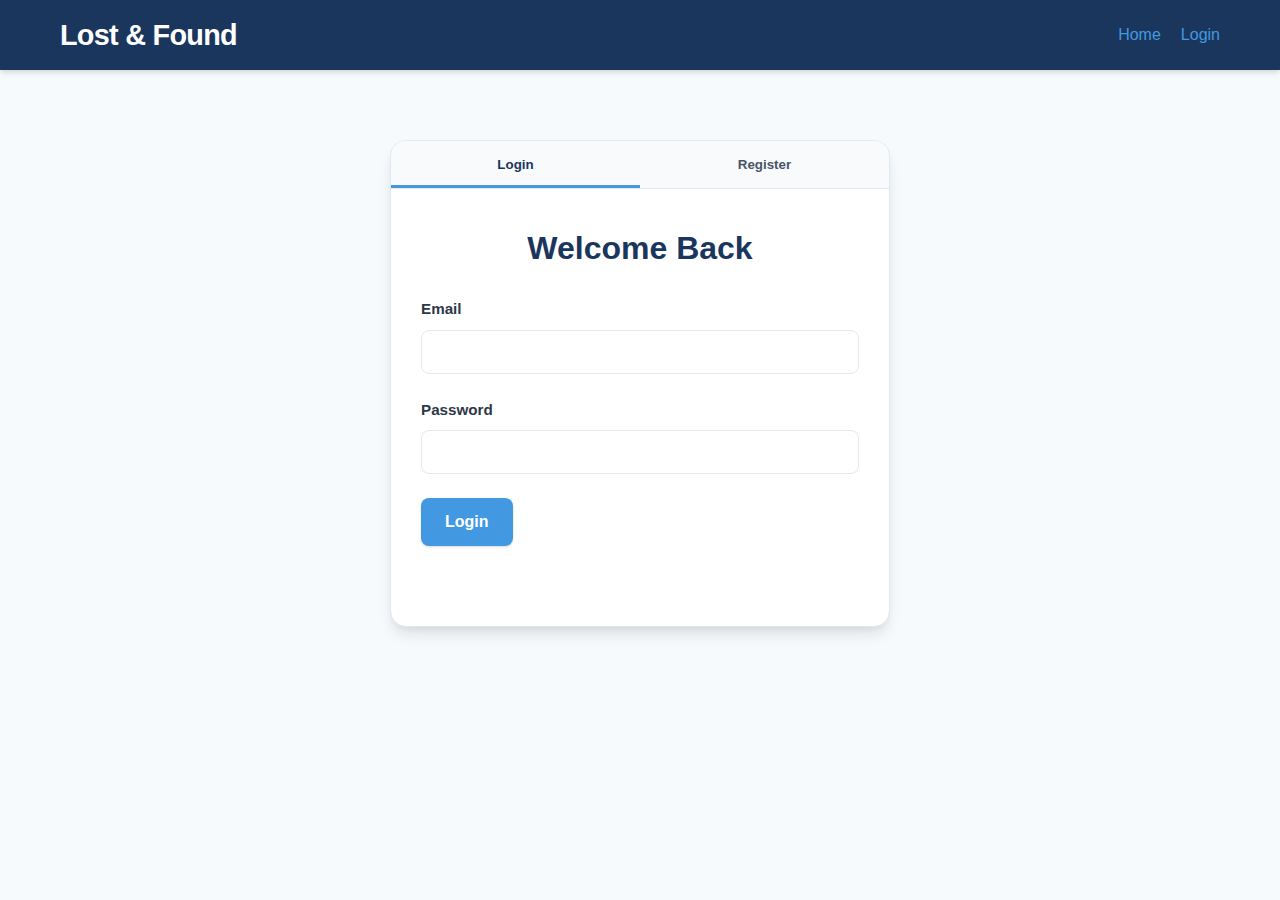
<file: index.html>
<!DOCTYPE html>
<html lang="en">
<head>
    <meta charset="UTF-8">
    <meta name="viewport" content="width=device-width, initial-scale=1.0">
    <title>Lost & Found Management System</title>
    <link rel="stylesheet" href="assets/style.css">
</head>
<body>
    <header>
        <nav class="navbar">
            <div class="nav-container">
                <div class="nav-logo">
                    <h1>Lost & Found</h1>
                </div>
                <div class="nav-menu" id="nav-user">
                    <!-- Navigation will be populated by JavaScript -->
                </div>
            </div>
        </nav>
    </header>

    <main class="container">
        <div class="auth-container">
            <div class="auth-tabs">
                <button class="tab-btn active" data-tab="login">Login</button>
                <button class="tab-btn" data-tab="register">Register</button>
            </div>

            <!-- Login Form -->
            <div class="tab-content active" id="login-tab">
                <form id="loginForm" class="auth-form">
                    <h2>Welcome Back</h2>
                    <div class="form-group">
                        <label for="loginEmail">Email</label>
                        <input type="email" id="loginEmail" name="email" required>
                    </div>
                    <div class="form-group">
                        <label for="loginPassword">Password</label>
                        <input type="password" id="loginPassword" name="password" required>
                    </div>
                    <button type="submit" class="btn btn-primary">Login</button>
                    <div id="loginMessage" class="form-message"></div>
                </form>
            </div>

            <!-- Register Form -->
            <div class="tab-content" id="register-tab">
                <form id="registerForm" class="auth-form">
                    <h2>Create Account</h2>
                    <div class="form-group">
                        <label for="registerName">Full Name</label>
                        <input type="text" id="registerName" name="name" required>
                    </div>
                    <div class="form-group">
                        <label for="registerEmail">Email</label>
                        <input type="email" id="registerEmail" name="email" required>
                    </div>
                    <div class="form-group">
                        <label for="registerPhone">Phone Number</label>
                        <input type="tel" id="registerPhone" name="phone" required>
                    </div>
                    <div class="form-group">
                        <label for="registerPassword">Password</label>
                        <input type="password" id="registerPassword" name="password" required>
                    </div>
                    <div class="form-group">
                        <label for="registerRole">Role</label>
                        <select id="registerRole" name="role" required>
                            <option value="Student">Student</option>
                            <option value="Staff">Staff</option>
                            <option value="Admin">Admin</option>
                        </select>
                    </div>
                    <button type="submit" class="btn btn-primary">Register</button>
                    <div id="registerMessage" class="form-message"></div>
                </form>
            </div>
        </div>
    </main>

    <script src="assets/app.js"></script>
    <script>
        document.addEventListener('DOMContentLoaded', function() {
            // Check if user is already logged in
            const user = getCurrentUser();
            if (user) {
                // Check if there's a saved redirect location
                const afterLogin = localStorage.getItem('afterLogin');
                localStorage.removeItem('afterLogin');
                window.location.href = afterLogin || 'dashboard.html';
            }

            // Initialize navigation
            populateNav();

            // Tab switching
            const tabBtns = document.querySelectorAll('.tab-btn');
            tabBtns.forEach(btn => {
                btn.addEventListener('click', () => {
                    const tabId = btn.getAttribute('data-tab');
                    
                    // Update active tab button
                    tabBtns.forEach(b => b.classList.remove('active'));
                    btn.classList.add('active');
                    
                    // Update active tab content
                    document.querySelectorAll('.tab-content').forEach(content => {
                        content.classList.remove('active');
                    });
                    document.getElementById(`${tabId}-tab`).classList.add('active');
                });
            });

            // Login form submission
            document.getElementById('loginForm').addEventListener('submit', async function(e) {
                e.preventDefault();
                const email = document.getElementById('loginEmail').value;
                const password = document.getElementById('loginPassword').value;
                
                const response = await apiFetch('api/login.php', 'POST', { email, password });
                
                if (response.ok && response.success) {
                    localStorage.setItem('user', JSON.stringify(response.user));
                    showMessage('#loginMessage', 'Login successful! Redirecting...', 'success');
                    
                    // Check if there's a saved redirect location
                    const afterLogin = localStorage.getItem('afterLogin');
                    localStorage.removeItem('afterLogin');
                    
                    setTimeout(() => {
                        window.location.href = afterLogin || 'dashboard.html';
                    }, 1500);
                } else {
                    showMessage('#loginMessage', response.error || 'Login failed', 'error');
                }
            });

            // Register form submission
            document.getElementById('registerForm').addEventListener('submit', async function(e) {
                e.preventDefault();
                const name = document.getElementById('registerName').value;
                const email = document.getElementById('registerEmail').value;
                const phone = document.getElementById('registerPhone').value;
                const password = document.getElementById('registerPassword').value;
                const role = document.getElementById('registerRole').value;
                
                const response = await apiFetch('api/register.php', 'POST', { 
                    name, email, phone, password, role 
                });
                
                if (response.ok && response.success) {
                    showMessage('#registerMessage', 'Registration successful! Please login.', 'success');
                    // Switch to login tab
                    document.querySelector('[data-tab="login"]').click();
                    // Reset register form
                    document.getElementById('registerForm').reset();
                } else {
                    showMessage('#registerMessage', response.error || 'Registration failed', 'error');
                }
            });
        });
    </script>
</body>
</html>
</file>
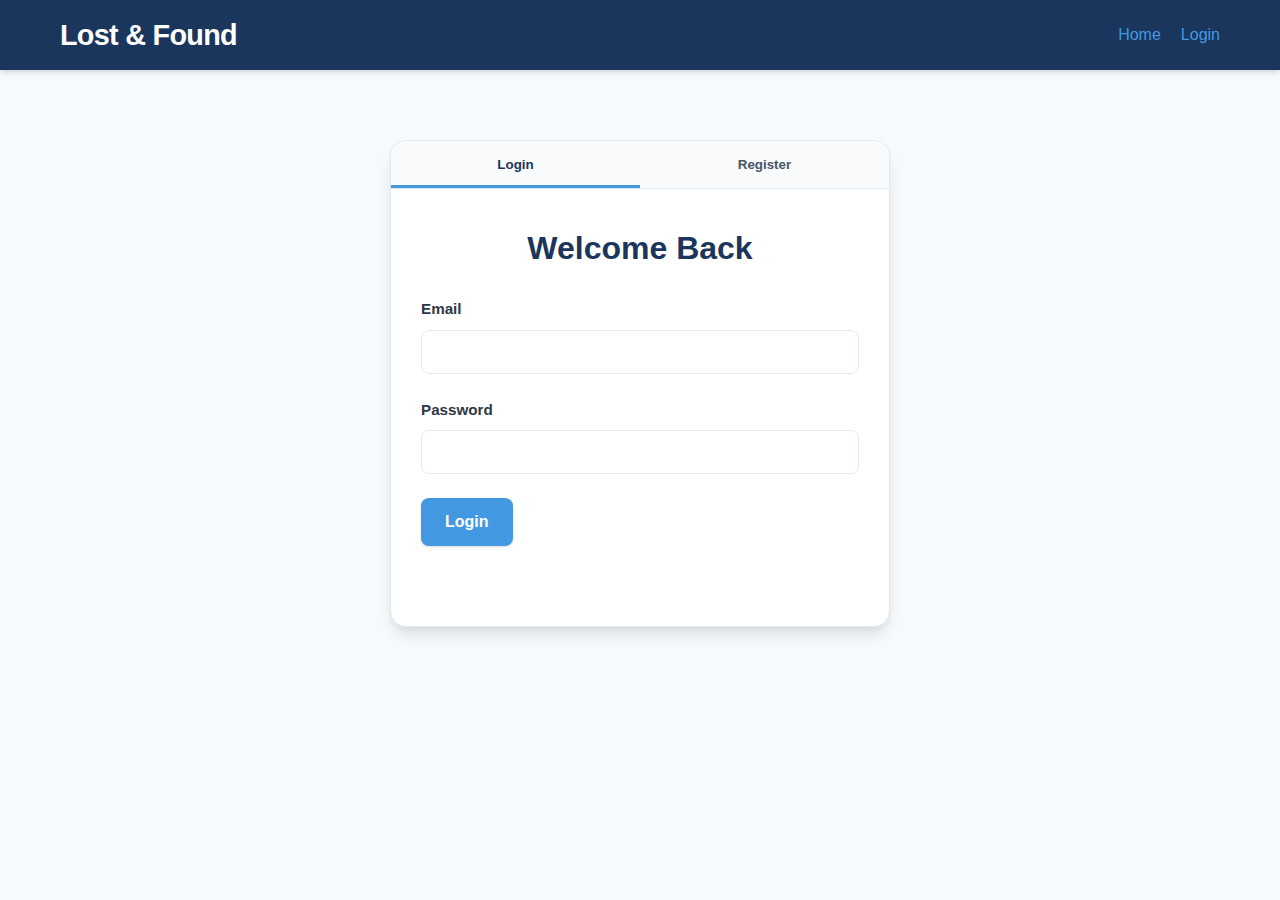
<file: admin.html>
<!DOCTYPE html>
<html lang="en">
<head>
    <meta charset="UTF-8">
    <meta name="viewport" content="width=device-width, initial-scale=1.0">
    <title>Admin Dashboard - Lost & Found Management System</title>
    <link rel="stylesheet" href="assets/style.css">
</head>
<body>
    <header>
        <nav class="navbar">
            <div class="nav-container">
                <div class="nav-logo">
                    <h1>Lost & Found</h1>
                </div>
                <div class="nav-menu" id="nav-user">
                    <!-- Navigation will be populated by JavaScript -->
                </div>
            </div>
        </nav>
    </header>

    <main class="container">
        <div class="admin-header">
            <h2>Admin Dashboard</h2>
            <div class="admin-stats">
                <div class="stat-card">
                    <h3>Total Lost Items</h3>
                    <p id="totalLost">0</p>
                </div>
                <div class="stat-card">
                    <h3>Total Found Items</h3>
                    <p id="totalFound">0</p>
                </div>
                <div class="stat-card">
                    <h3>Pending Claims</h3>
                    <p id="pendingClaims">0</p>
                </div>
            </div>
        </div>

        <div class="admin-sections">
            <div class="admin-section">
                <h3>Pending Claims</h3>
                <div class="claims-container" id="pendingClaimsContainer">
                    <!-- Pending claims will be populated by JavaScript -->
                </div>
            </div>
            
            <div class="admin-section">
                <h3>All Reports</h3>
                <div class="reports-container" id="allReportsContainer">
                    <!-- All reports will be populated by JavaScript -->
                </div>
            </div>
        </div>
    </main>

    <div id="actionModal" class="modal">
        <div class="modal-content">
            <span class="close">&times;</span>
            <h2>Take Action on Claim</h2>
            <form id="actionForm">
                <input type="hidden" id="actionClaimId" name="ClaimID">
                <div class="form-group">
                    <label for="actionType">Action</label>
                    <select id="actionType" name="action" required>
                        <option value="Verified">Verify Claim</option>
                        <option value="Rejected">Reject Claim</option>
                    </select>
                </div>
                <div class="form-group">
                    <label for="actionRemarks">Remarks</label>
                    <textarea id="actionRemarks" name="remarks" rows="4" required placeholder="Add remarks for this action..."></textarea>
                </div>
                <button type="submit" class="btn btn-primary">Submit Action</button>
                <div id="actionMessage" class="form-message"></div>
            </form>
        </div>
    </div>

    <script src="assets/app.js"></script>
    <script>
        document.addEventListener('DOMContentLoaded', function() {
            // Check if user is logged in and is admin
            const user = getCurrentUser();
            if (!user) {
                requireLogin();
                return;
            }
            
            if (user.Role !== 'Admin') {
                showMessage('#actionMessage', 'Access denied. Admin privileges required.', 'error');
                setTimeout(() => {
                    window.location.href = 'dashboard.html';
                }, 2000);
                return;
            }
            
            // Initialize navigation
            populateNav();
            
            // Modal functionality
            const modal = document.getElementById('actionModal');
            const closeBtn = document.querySelector('.close');
            
            closeBtn.addEventListener('click', () => {
                modal.style.display = 'none';
            });
            
            window.addEventListener('click', (e) => {
                if (e.target === modal) {
                    modal.style.display = 'none';
                }
            });
            
            // Action form submission
            document.getElementById('actionForm').addEventListener('submit', async function(e) {
                e.preventDefault();
                const ClaimID = document.getElementById('actionClaimId').value;
                const action = document.getElementById('actionType').value;
                const remarks = document.getElementById('actionRemarks').value;
                
                const response = await apiFetch('api/admin_action.php', 'POST', { ClaimID, action, remarks });
                
                if (response.ok && response.success) {
                    showMessage('#actionMessage', `Claim ${action.toLowerCase()} successfully!`, 'success');
                    modal.style.display = 'none';
                    document.getElementById('actionForm').reset();
                    // Refresh data
                    loadAdminData();
                } else {
                    showMessage('#actionMessage', response.error || 'Failed to process action', 'error');
                }
            });
            
            // Load admin data on page load
            loadAdminData();
            
            // Functions
            async function loadAdminData() {
                const response = await apiFetch('api/get_admin_data.php');
                
                if (response.ok) {
                    const claims = response.claims || [];
                    
                    // Update stats
                    document.getElementById('pendingClaims').textContent = claims.length;
                    
                    // Display pending claims
                    displayPendingClaims(claims);
                    
                    // Load all reports
                    loadAllReports();
                } else {
                    showMessage('#actionMessage', response.error || 'Failed to load admin data', 'error');
                }
            }
            
            async function loadAllReports() {
                const response = await apiFetch('api/get_reports.php?type=all');
                
                if (response.ok) {
                    const allReports = [
                        ...(response.found || []).map(item => ({...item, Type: 'found'})),
                        ...(response.lost || []).map(item => ({...item, Type: 'lost'}))
                    ];
                    
                    // Update stats
                    document.getElementById('totalLost').textContent = (response.lost || []).length;
                    document.getElementById('totalFound').textContent = (response.found || []).length;
                    
                    // Display all reports
                    displayAllReports(allReports);
                } else {
                    showMessage('#actionMessage', response.error || 'Failed to load reports', 'error');
                }
            }
            
            function displayPendingClaims(claims) {
                const container = document.getElementById('pendingClaimsContainer');
                
                if (claims.length === 0) {
                    container.innerHTML = '<p>No pending claims at the moment.</p>';
                    return;
                }
                
                container.innerHTML = claims.map(claim => `
                    <div class="claim-card">
                        <div class="claim-header">
                            <h4>Claim for: ${claim.ItemName}</h4>
                            <span class="claim-date">${formatDate(claim.ClaimDate)}</span>
                        </div>
                        <div class="claim-details">
                            <p><strong>Claimant:</strong> ${claim.ClaimerName}</p>
                            <p><strong>Proof:</strong> ${claim.ProofDetails}</p>
                        </div>
                        <div class="claim-actions">
                            <button class="btn btn-primary action-btn" data-id="${claim.ClaimID}">Take Action</button>
                        </div>
                    </div>
                `).join('');
                
                // Add event listeners to action buttons
                document.querySelectorAll('.action-btn').forEach(btn => {
                    btn.addEventListener('click', function() {
                        const claimId = this.getAttribute('data-id');
                        document.getElementById('actionClaimId').value = claimId;
                        modal.style.display = 'block';
                    });
                });
            }
            
            function displayAllReports(reports) {
                const container = document.getElementById('allReportsContainer');
                
                if (reports.length === 0) {
                    container.innerHTML = '<p>No reports found.</p>';
                    return;
                }
                
                container.innerHTML = reports.map(report => `
                    <div class="report-card ${report.Type}">
                        <div class="report-header">
                            <h4>${report.ItemName}</h4>
                            <span class="report-type ${report.Type}">${report.Type === 'lost' ? 'Lost' : 'Found'}</span>
                        </div>
                        <div class="report-details">
                            <p><strong>Category:</strong> ${report.Category}</p>
                            <p><strong>Location:</strong> ${report.Location}</p>
                            <p><strong>Date:</strong> ${formatDate(report.ReportDate)}</p>
                            <p><strong>Reported by:</strong> ${report.Type === 'found' ? report.FinderName : report.ReporterName}</p>
                            <p><strong>Status:</strong> ${report.Status}</p>
                        </div>
                    </div>
                `).join('');
            }
        });
    </script>
</body>
</html>
</file>
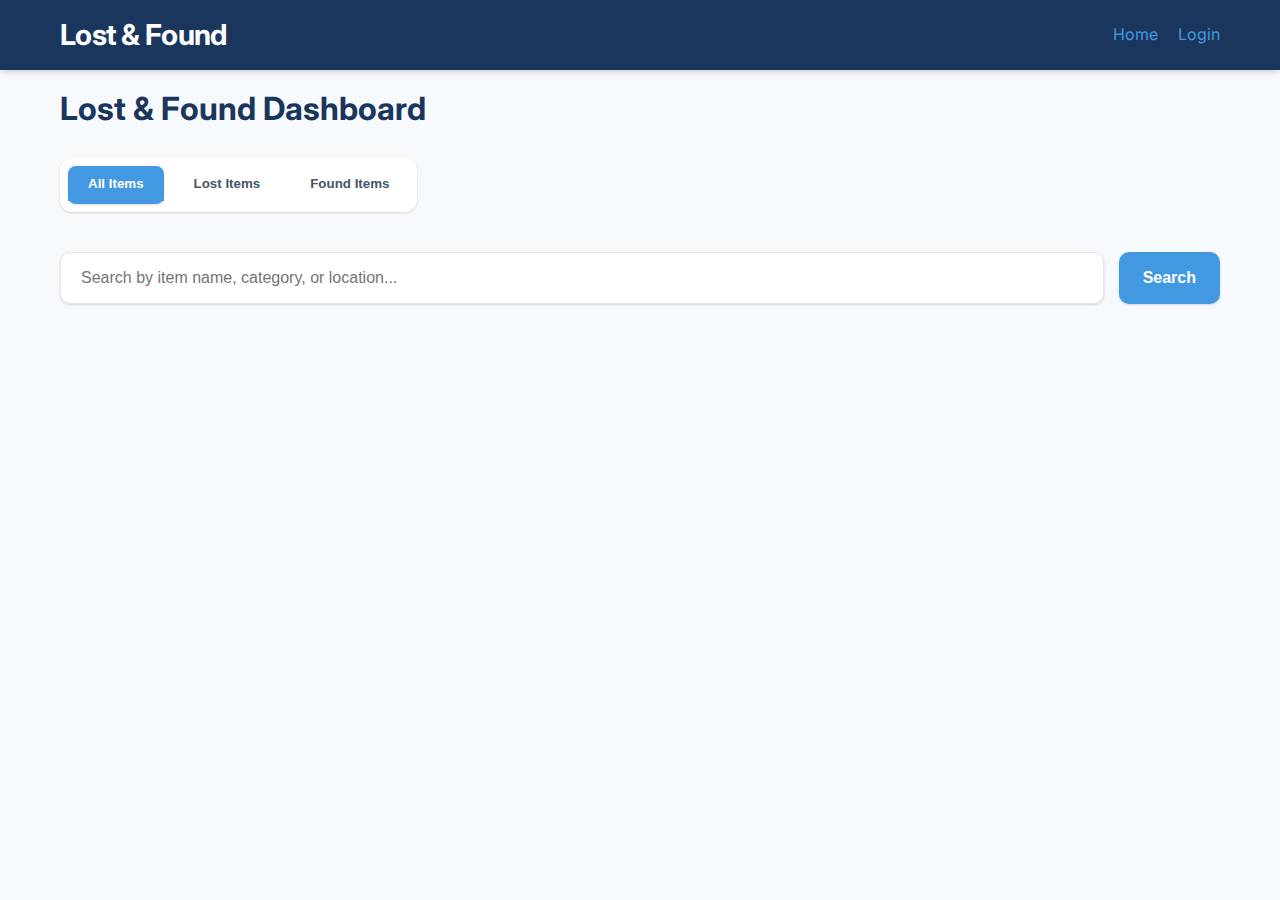
<file: dashboard.html>
<!DOCTYPE html>
<html lang="en">
<head>
    <meta charset="UTF-8">
    <meta name="viewport" content="width=device-width, initial-scale=1.0">
    <title>Dashboard - Lost & Found Management System</title>
    <link rel="stylesheet" href="assets/style.css">
    <link rel="preconnect" href="https://fonts.googleapis.com">
    <link rel="preconnect" href="https://fonts.gstatic.com" crossorigin>
    <link href="https://fonts.googleapis.com/css2?family=Inter:wght@400;500;600;700&display=swap" rel="stylesheet">
</head>
<body>
    <a href="#main-content" class="skip-to-content">Skip to main content</a>
    
    <header>
        <nav class="navbar">
            <div class="nav-container">
                <div class="nav-logo">
                    <h1>Lost & Found</h1>
                </div>
                <div class="hamburger" id="hamburger">
                    <span></span>
                    <span></span>
                    <span></span>
                </div>
                <div class="nav-menu" id="nav-user">
                    <!-- Navigation will be populated by JavaScript -->
                </div>
            </div>
        </nav>
    </header>

    <main id="main-content" class="container page-transition">
        <div class="dashboard-header">
            <h2>Lost & Found Dashboard</h2>
            <div class="filter-tabs">
                <button class="tab-btn active" data-filter="all">All Items</button>
                <button class="tab-btn" data-filter="lost">Lost Items</button>
                <button class="tab-btn" data-filter="found">Found Items</button>
            </div>
        </div>

        <div class="search-container">
            <input type="text" id="searchInput" placeholder="Search by item name, category, or location...">
            <button id="searchBtn" class="btn btn-primary">Search</button>
        </div>

        <div class="items-grid" id="itemsGrid">
            <!-- Items will be populated by JavaScript -->
        </div>

        <div class="no-results" id="noResults" style="display: none;">
            <p>No items found matching your criteria.</p>
        </div>
    </main>

    <div id="claimModal" class="modal">
        <div class="modal-content">
            <span class="close">&times;</span>
            <div class="modal-header">
                <h2>Claim This Item</h2>
            </div>
            <div class="modal-body">
                <form id="claimForm">
                    <input type="hidden" id="claimFoundId" name="FoundID">
                    <div class="form-group">
                        <label for="claimProof">Proof of Ownership</label>
                        <textarea id="claimProof" name="proof" rows="4" required placeholder="Describe how you can prove this item belongs to you..."></textarea>
                    </div>
                </form>
            </div>
            <div class="modal-footer">
                <button type="button" class="btn btn-secondary" id="cancelClaim">Cancel</button>
                <button type="submit" form="claimForm" class="btn btn-primary">Submit Claim</button>
            </div>
            <div id="claimMessage" class="form-message"></div>
        </div>
    </div>

    <script src="assets/app.js"></script>
<script>
    document.addEventListener('DOMContentLoaded', function() {
        // Check if user is already logged in
        const user = getCurrentUser();
        if (user) {
            const afterLogin = localStorage.getItem('afterLogin');
            localStorage.removeItem('afterLogin');
            window.location.href = afterLogin || 'dashboard.html';
        }

        // Initialize navigation
        populateNav();

        // Tab switching
        const tabBtns = document.querySelectorAll('.tab-btn');
        tabBtns.forEach(btn => {
            btn.addEventListener('click', () => {
                const tabId = btn.getAttribute('data-tab');
                
                tabBtns.forEach(b => b.classList.remove('active'));
                btn.classList.add('active');
                
                document.querySelectorAll('.tab-content').forEach(content => {
                    content.classList.remove('active');
                });
                document.getElementById(`${tabId}-tab`).classList.add('active');
            });
        });

        /* ------------------------------
           LOGIN SUBMISSION (FIXED)
        ------------------------------ */
        document.getElementById('loginForm').addEventListener('submit', async function(e) {
            e.preventDefault();
            const email = document.getElementById('loginEmail').value;
            const password = document.getElementById('loginPassword').value;
            
            // FIXED: removed "api/"
            const response = await apiFetch('login.php', 'POST', { email, password });
            
            if (response.ok && response.success) {
                localStorage.setItem('user', JSON.stringify(response.user));
                showMessage('#loginMessage', 'Login successful! Redirecting...', 'success');
                
                const afterLogin = localStorage.getItem('afterLogin');
                localStorage.removeItem('afterLogin');
                
                setTimeout(() => {
                    window.location.href = afterLogin || 'dashboard.html';
                }, 1500);
            } else {
                showMessage('#loginMessage', response.error || 'Login failed', 'error');
            }
        });

        /* ------------------------------
           REGISTER SUBMISSION (FIXED)
        ------------------------------ */
        document.getElementById('registerForm').addEventListener('submit', async function(e) {
            e.preventDefault();
            const name = document.getElementById('registerName').value;
            const email = document.getElementById('registerEmail').value;
            const phone = document.getElementById('registerPhone').value;
            const password = document.getElementById('registerPassword').value;
            const role = document.getElementById('registerRole').value; // Always "Student"
            
            // FIXED: removed "api/"
            const response = await apiFetch('register.php', 'POST', { 
                name, email, phone, password, role 
            });
            
            if (response.ok && response.success) {
                showMessage('#registerMessage', 'Registration successful! Please login.', 'success');
                document.querySelector('[data-tab="login"]').click();
                document.getElementById('registerForm').reset();
            } else {
                showMessage('#registerMessage', response.error || 'Registration failed', 'error');
            }
        });
    });
</script>

</body>
</html>
</file>
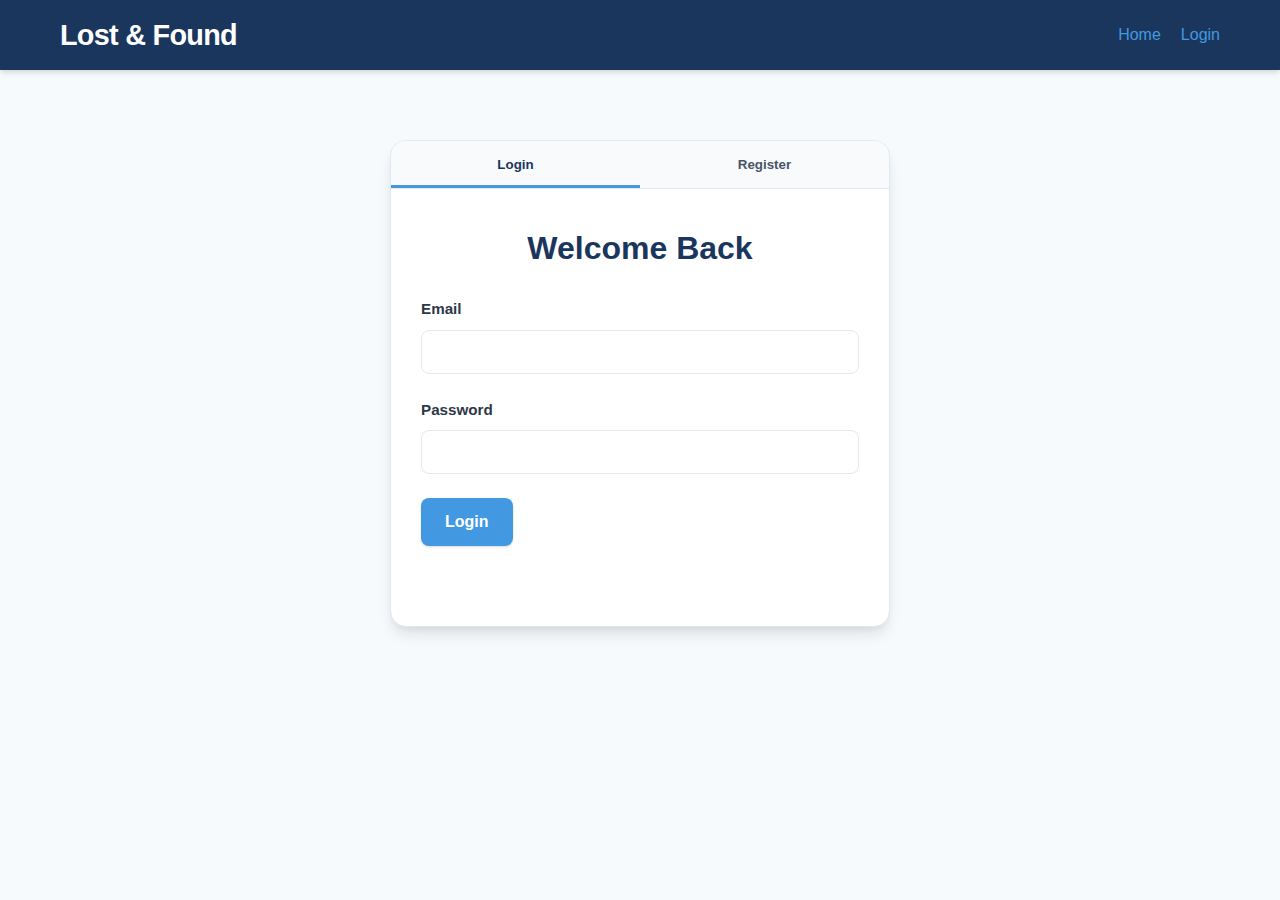
<file: report.html>
<!DOCTYPE html>
<html lang="en">
<head>
    <meta charset="UTF-8">
    <meta name="viewport" content="width=device-width, initial-scale=1.0">
    <title>Report Item - Lost & Found Management System</title>
    <link rel="stylesheet" href="assets/style.css">
    <link rel="preconnect" href="https://fonts.googleapis.com">
    <link rel="preconnect" href="https://fonts.gstatic.com" crossorigin>
    <link href="https://fonts.googleapis.com/css2?family=Inter:wght@400;500;600;700&display=swap" rel="stylesheet">
</head>
<body>
    <a href="#main-content" class="skip-to-content">Skip to main content</a>
    
    <header>
        <nav class="navbar">
            <div class="nav-container">
                <div class="nav-logo">
                    <h1>Lost & Found</h1>
                </div>
                <div class="hamburger" id="hamburger">
                    <span></span>
                    <span></span>
                    <span></span>
                </div>
                <div class="nav-menu" id="nav-user">
                    <!-- Navigation will be populated by JavaScript -->
                </div>
            </div>
        </nav>
    </header>

    <main id="main-content" class="container page-transition">
        <div class="report-container">
            <h2>Report an Item</h2>
            
            <div class="report-type-selector">
                <button class="report-type-btn active" data-type="lost">I Lost Something</button>
                <button class="report-type-btn" data-type="found">I Found Something</button>
            </div>
            
            <form id="reportForm" class="report-form">
                <input type="hidden" id="reportType" name="reportType" value="lost">
                
                <div class="form-group">
                    <label for="itemName">Item Name</label>
                    <input type="text" id="itemName" name="itemName" required placeholder="e.g., Black Wallet, iPhone 13">
                </div>
                
                <div class="form-group">
                    <label for="category">Category</label>
                    <select id="category" name="category" required>
                        <option value="">-- Select category --</option>
                        <option value="Electronics">Electronics</option>
                        <option value="Clothing">Clothing</option>
                        <option value="Books">Books</option>
                        <option value="Accessories">Accessories</option>
                        <option value="Documents">Documents</option>
                        <option value="Jewelry">Jewelry</option>
                        <option value="Keys">Keys</option>
                        <option value="Bags">Bags</option>
                        <option value="Others">Others</option>
                    </select>
                </div>
                
                <div class="form-group">
                    <label for="location">Location</label>
                    <input type="text" id="location" name="location" required placeholder="e.g., Library, Cafeteria, Room 203">
                </div>
                
                <div class="form-group">
                    <label for="reportDate">Date</label>
                    <input type="date" id="reportDate" name="reportDate" required>
                </div>
                
                <div class="form-group">
                    <label for="description">Description</label>
                    <textarea id="description" name="description" rows="4" required placeholder="Provide a detailed description of the item..."></textarea>
                </div>
                
                <button type="submit" class="btn btn-primary">Submit Report</button>
                <div id="reportMessage" class="form-message"></div>
            </form>
        </div>
    </main>

    <script src="assets/app.js"></script>
    <script>
        document.addEventListener('DOMContentLoaded', function() {
            // Check if user is logged in
            requireLogin();
            
            // Initialize navigation
            populateNav();
            
            // Set today's date as default
            document.getElementById('reportDate').valueAsDate = new Date();
            
            // Report type selector
            const reportTypeBtns = document.querySelectorAll('.report-type-btn');
            reportTypeBtns.forEach(btn => {
                btn.addEventListener('click', () => {
                    reportTypeBtns.forEach(b => b.classList.remove('active'));
                    btn.classList.add('active');
                    document.getElementById('reportType').value = btn.getAttribute('data-type');
                });
            });
            
            // First populate categories from API, then fallback to static options
            loadCategories();
            
            // Report form submission
            document.getElementById('reportForm').addEventListener('submit', async function(e) {
                e.preventDefault();
                
                const reportData = {
                    reportType: document.getElementById('reportType').value,
                    itemName: document.getElementById('itemName').value,
                    category: document.getElementById('category').value,
                    location: document.getElementById('location').value,
                    reportDate: document.getElementById('reportDate').value,
                    description: document.getElementById('description').value
                };
                
                const response = await apiFetch('api/report.php', 'POST', reportData);
                
                if (response.ok && response.success) {
                    showMessage('#reportMessage', 'Report submitted successfully!', 'success');
                    document.getElementById('reportForm').reset();
                    document.getElementById('reportDate').valueAsDate = new Date();
                    // Reset report type to default
                    document.querySelector('[data-type="lost"]').click();
                    // Reload categories
                    loadCategories();
                } else {
                    showMessage('#reportMessage', response.error || 'Failed to submit report', 'error');
                }
            });
            
            // Function to load categories
            async function loadCategories() {
                try {
                    const response = await apiFetch('api/get_items.php?action=categories');
                    
                    if (response.ok && response.categories && response.categories.length > 0) {
                        // Populate categories from API
                        const categorySelect = document.getElementById('category');
                        categorySelect.innerHTML = '<option value="">-- Select category --</option>';
                        
                        response.categories.forEach(category => {
                            const option = document.createElement('option');
                            option.value = category;
                            option.textContent = category;
                            categorySelect.appendChild(option);
                        });
                        
                        console.log('Categories loaded from API:', response.categories);
                    } else {
                        console.log('Using fallback categories');
                        // Keep static fallback options already in HTML
                    }
                } catch (error) {
                    console.error('Error loading categories:', error);
                    console.log('Using fallback categories');
                    // Keep static fallback options already in HTML
                }
            }
        });
    </script>
</body>
</html>
</file>
<file: assets/style.css>
/* Modern Professional Styles */
:root {
    --primary-color: #1a365d;
    --primary-light: #2c5282;
    --primary-dark: #153e75;
    --secondary-color: #4299e1;
    --accent-color: #63b3ed;
    --success-color: #38a169;
    --warning-color: #ed8936;
    --danger-color: #e53e3e;
    --light-bg: #f7fafc;
    --card-bg: #ffffff;
    --text-primary: #2d3748;
    --text-secondary: #4a5568;
    --text-muted: #718096;
    --border-color: #e2e8f0;
    --shadow-sm: 0 1px 3px 0 rgba(0, 0, 0, 0.1), 0 1px 2px 0 rgba(0, 0, 0, 0.06);
    --shadow-md: 0 4px 6px -1px rgba(0, 0, 0, 0.1), 0 2px 4px -1px rgba(0, 0, 0, 0.06);
    --shadow-lg: 0 10px 15px -3px rgba(0, 0, 0, 0.1), 0 4px 6px -2px rgba(0, 0, 0, 0.05);
    --shadow-xl: 0 20px 25px -5px rgba(0, 0, 0, 0.1), 0 10px 10px -5px rgba(0, 0, 0, 0.04);
    --transition: all 0.3s cubic-bezier(0.4, 0, 0.2, 1);
}

/* Reset and Base Styles */
* {
    margin: 0;
    padding: 0;
    box-sizing: border-box;
}

html {
    scroll-behavior: smooth;
}

body {
    font-family: 'Inter', -apple-system, BlinkMacSystemFont, 'Segoe UI', Roboto, Oxygen, Ubuntu, Cantarell, sans-serif;
    line-height: 1.6;
    color: var(--text-primary);
    background-color: var(--light-bg);
    font-size: 16px;
    -webkit-font-smoothing: antialiased;
    -moz-osx-font-smoothing: grayscale;
}

.container {
    max-width: 1200px;
    margin: 0 auto;
    padding: 20px;
}

/* Typography */
h1, h2, h3, h4, h5, h6 {
    font-weight: 700;
    line-height: 1.2;
    margin-bottom: 0.5rem;
    color: var(--text-primary);
}

h1 {
    font-size: 2.5rem;
}

h2 {
    font-size: 2rem;
}

h3 {
    font-size: 1.75rem;
}

h4 {
    font-size: 1.5rem;
}

p {
    margin-bottom: 1rem;
    color: var(--text-secondary);
}

a {
    color: var(--secondary-color);
    text-decoration: none;
    transition: var(--transition);
}

a:hover {
    color: var(--primary-color);
}

/* Header and Navigation */
.navbar {
    background-color: var(--primary-color);
    color: white;
    padding: 0;
    box-shadow: var(--shadow-md);
    position: sticky;
    top: 0;
    z-index: 100;
}

.nav-container {
    max-width: 1200px;
    margin: 0 auto;
    padding: 0 20px;
    display: flex;
    justify-content: space-between;
    align-items: center;
    height: 70px;
}

.nav-logo h1 {
    font-size: 1.8rem;
    font-weight: 700;
    color: white;
    margin: 0;
    letter-spacing: -0.025em;
}

.nav-menu {
    display: flex;
    align-items: center;
}

.nav-links {
    display: flex;
    align-items: center;
    gap: 5px;
}

.nav-link {
    color: rgba(255, 255, 255, 0.8);
    text-decoration: none;
    font-weight: 500;
    padding: 10px 16px;
    border-radius: 6px;
    transition: var(--transition);
    position: relative;
    font-size: 0.95rem;
}

.nav-link:hover {
    background-color: rgba(255, 255, 255, 0.1);
    color: white;
}

.nav-link.active {
    background-color: rgba(255, 255, 255, 0.15);
    color: white;
}

.nav-link.active::after {
    content: '';
    position: absolute;
    bottom: -1px;
    left: 50%;
    transform: translateX(-50%);
    width: 30px;
    height: 3px;
    background-color: var(--accent-color);
    border-radius: 2px;
}

.nav-user-info {
    display: flex;
    align-items: center;
    margin-left: 20px;
    gap: 15px;
}

.welcome-text {
    color: rgba(255, 255, 255, 0.9);
    font-size: 0.95rem;
    font-weight: 500;
}

.login-link {
    color: white;
    text-decoration: none;
    font-weight: 500;
    padding: 10px 20px;
    border-radius: 6px;
    transition: var(--transition);
    background-color: rgba(255, 255, 255, 0.1);
    border: 1px solid rgba(255, 255, 255, 0.2);
}

.login-link:hover {
    background-color: rgba(255, 255, 255, 0.2);
    border-color: rgba(255, 255, 255, 0.3);
}

.logout-btn {
    background-color: var(--danger-color);
    color: white;
    border: none;
    padding: 10px 16px;
    border-radius: 6px;
    cursor: pointer;
    font-weight: 500;
    transition: var(--transition);
    font-size: 0.95rem;
}

.logout-btn:hover {
    background-color: #c53030;
    transform: translateY(-1px);
}

/* Cards */
.card {
    background-color: var(--card-bg);
    border-radius: 12px;
    box-shadow: var(--shadow-sm);
    overflow: hidden;
    transition: var(--transition);
    border: 1px solid var(--border-color);
}

.card:hover {
    box-shadow: var(--shadow-md);
    transform: translateY(-2px);
}

/* Forms */
.form-group {
    margin-bottom: 24px;
}

.form-group label {
    display: block;
    margin-bottom: 8px;
    font-weight: 600;
    color: var(--text-primary);
    font-size: 0.95rem;
}

.form-group input,
.form-group select,
.form-group textarea {
    width: 100%;
    padding: 12px 16px;
    border: 1px solid var(--border-color);
    border-radius: 8px;
    font-size: 1rem;
    transition: var(--transition);
    background-color: white;
    color: var(--text-primary);
}

.form-group input:focus,
.form-group select:focus,
.form-group textarea:focus {
    border-color: var(--secondary-color);
    outline: none;
    box-shadow: 0 0 0 3px rgba(66, 153, 225, 0.1);
}

.form-group select {
    appearance: none;
    background-image: url("data:image/svg+xml,%3csvg xmlns='http://www.w3.org/2000/svg' viewBox='0 0 24 24' fill='none' stroke='%234a5568' stroke-width='2' stroke-linecap='round' stroke-linejoin='round'%3e%3cpolyline points='6 9 12 15 18 9'%3e%3c/polyline%3e%3c/svg%3e");
    background-repeat: no-repeat;
    background-position: right 12px center;
    background-size: 20px;
    padding-right: 40px;
    cursor: pointer;
}

.form-group select::-ms-expand {
    display: none;
}

/* Buttons */
.btn {
    display: inline-block;
    padding: 12px 24px;
    border: none;
    border-radius: 8px;
    cursor: pointer;
    font-weight: 600;
    text-align: center;
    transition: var(--transition);
    font-size: 1rem;
    line-height: 1.5;
    text-decoration: none;
    position: relative;
    overflow: hidden;
}

.btn::before {
    content: '';
    position: absolute;
    top: 0;
    left: -100%;
    width: 100%;
    height: 100%;
    background: linear-gradient(90deg, transparent, rgba(255, 255, 255, 0.2), transparent);
    transition: left 0.5s;
}

.btn:hover::before {
    left: 100%;
}

.btn-primary {
    background-color: var(--secondary-color);
    color: white;
    box-shadow: var(--shadow-sm);
}

.btn-primary:hover {
    background-color: #3182ce;
    transform: translateY(-2px);
    box-shadow: var(--shadow-md);
}

.btn-secondary {
    background-color: var(--accent-color);
    color: white;
    box-shadow: var(--shadow-sm);
}

.btn-secondary:hover {
    background-color: #4299e1;
    transform: translateY(-2px);
    box-shadow: var(--shadow-md);
}

/* Tabs */
.tab-btn {
    background-color: transparent;
    color: var(--text-secondary);
    border: none;
    padding: 12px 24px;
    cursor: pointer;
    font-weight: 600;
    transition: var(--transition);
    border-bottom: 3px solid transparent;
    position: relative;
}

.tab-btn::after {
    content: '';
    position: absolute;
    bottom: 0;
    left: 0;
    width: 100%;
    height: 3px;
    background-color: var(--secondary-color);
    transform: scaleX(0);
    transition: transform 0.3s ease;
}

.tab-btn.active {
    color: var(--primary-color);
}

.tab-btn.active::after {
    transform: scaleX(1);
}

.tab-btn:hover:not(.active) {
    color: var(--text-primary);
    background-color: rgba(66, 153, 225, 0.05);
}

.tab-content {
    display: none;
}

.tab-content.active {
    display: block;
    animation: fadeIn 0.3s ease-in-out;
}

@keyframes fadeIn {
    from { opacity: 0; transform: translateY(10px); }
    to { opacity: 1; transform: translateY(0); }
}

/* Auth Container */
.auth-container {
    max-width: 500px;
    margin: 50px auto;
    background-color: var(--card-bg);
    border-radius: 16px;
    box-shadow: var(--shadow-lg);
    overflow: hidden;
    border: 1px solid var(--border-color);
}

.auth-tabs {
    display: flex;
    background-color: #f8fafc;
    border-bottom: 1px solid var(--border-color);
}

.auth-tabs .tab-btn {
    flex: 1;
    border-radius: 0;
    border-bottom: none;
    padding: 16px;
}

.auth-form {
    padding: 40px 30px;
}

.auth-form h2 {
    margin-bottom: 30px;
    text-align: center;
    color: var(--primary-color);
    font-weight: 700;
}

/* Dashboard */
.dashboard-header {
    margin-bottom: 40px;
}

.dashboard-header h2 {
    margin-bottom: 30px;
    color: var(--primary-color);
    font-weight: 700;
}

.filter-tabs {
    display: flex;
    gap: 10px;
    margin-bottom: 30px;
    background-color: var(--card-bg);
    padding: 8px;
    border-radius: 12px;
    box-shadow: var(--shadow-sm);
    width: fit-content;
}

.filter-tabs .tab-btn {
    border-radius: 8px;
    padding: 10px 20px;
}

.filter-tabs .tab-btn.active {
    background-color: var(--secondary-color);
    color: white;
    box-shadow: var(--shadow-sm);
}

.search-container {
    display: flex;
    gap: 15px;
    margin-bottom: 30px;
}

.search-container input {
    flex: 1;
    padding: 14px 20px;
    border-radius: 10px;
    border: 1px solid var(--border-color);
    font-size: 1rem;
    box-shadow: var(--shadow-sm);
}

.search-container input:focus {
    border-color: var(--secondary-color);
    box-shadow: 0 0 0 3px rgba(66, 153, 225, 0.1);
}

.search-container .btn {
    padding: 14px 24px;
    border-radius: 10px;
    font-weight: 600;
    box-shadow: var(--shadow-sm);
}

.items-grid {
    display: grid;
    grid-template-columns: repeat(auto-fill, minmax(320px, 1fr));
    gap: 24px;
}

.item-card {
    background-color: var(--card-bg);
    border-radius: 12px;
    box-shadow: var(--shadow-md);
    overflow: hidden;
    transition: var(--transition);
    border: 1px solid var(--border-color);
    display: flex;
    flex-direction: column;
}

.item-card:hover {
    transform: translateY(-4px);
    box-shadow: var(--shadow-lg);
}

.item-header {
    display: flex;
    justify-content: space-between;
    align-items: center;
    padding: 20px;
    background: linear-gradient(135deg, #f8fafc 0%, #edf2f7 100%);
    border-bottom: 1px solid var(--border-color);
}

.item-header h3 {
    margin: 0;
    color: var(--primary-color);
    font-weight: 700;
    font-size: 1.25rem;
}

.item-type {
    padding: 6px 12px;
    border-radius: 20px;
    font-size: 0.8rem;
    font-weight: 600;
    text-transform: uppercase;
    letter-spacing: 0.025em;
}

.item-type.lost {
    background-color: rgba(229, 62, 62, 0.1);
    color: var(--danger-color);
}

.item-type.found {
    background-color: rgba(56, 161, 105, 0.1);
    color: var(--success-color);
}

.item-details {
    padding: 20px;
    flex-grow: 1;
    display: flex;
    flex-direction: column;
    gap: 12px;
}

.item-details p {
    margin: 0;
    display: flex;
    align-items: flex-start;
}

.item-details strong {
    min-width: 100px;
    color: var(--text-primary);
    font-weight: 600;
}

.claim-btn {
    width: 100%;
    border-top: 1px solid var(--border-color);
    border-radius: 0 0 12px 12px;
    padding: 16px;
    font-weight: 600;
    background: linear-gradient(135deg, var(--secondary-color) 0%, var(--primary-light) 100%);
}

.no-results {
    text-align: center;
    padding: 60px 20px;
    color: var(--text-muted);
    background-color: var(--card-bg);
    border-radius: 12px;
    box-shadow: var(--shadow-sm);
    border: 1px solid var(--border-color);
}

.no-results p {
    font-size: 1.1rem;
    margin: 0;
}

/* Report Form */
.report-container {
    max-width: 700px;
    margin: 40px auto;
    background-color: var(--card-bg);
    border-radius: 16px;
    box-shadow: var(--shadow-lg);
    padding: 40px;
    border: 1px solid var(--border-color);
}

.report-container h2 {
    margin-bottom: 30px;
    text-align: center;
    color: var(--primary-color);
    font-weight: 700;
}

.report-type-selector {
    display: flex;
    margin-bottom: 30px;
    background-color: #f8fafc;
    padding: 8px;
    border-radius: 12px;
    box-shadow: var(--shadow-sm);
}

.report-type-btn {
    flex: 1;
    padding: 14px;
    border: none;
    background-color: transparent;
    color: var(--text-secondary);
    cursor: pointer;
    font-weight: 600;
    transition: var(--transition);
    border-radius: 8px;
}

.report-type-btn:first-child {
    border-radius: 8px 0 0 8px;
}

.report-type-btn:last-child {
    border-radius: 0 8px 8px 0;
}

.report-type-btn.active {
    background-color: var(--secondary-color);
    color: white;
    box-shadow: var(--shadow-sm);
}

/* Admin Dashboard */
.admin-header {
    margin-bottom: 40px;
}

.admin-header h2 {
    margin-bottom: 30px;
    color: var(--primary-color);
    font-weight: 700;
}

.admin-stats {
    display: grid;
    grid-template-columns: repeat(auto-fit, minmax(250px, 1fr));
    gap: 24px;
    margin-bottom: 40px;
}

.stat-card {
    background-color: var(--card-bg);
    border-radius: 12px;
    box-shadow: var(--shadow-md);
    padding: 24px;
    text-align: center;
    border: 1px solid var(--border-color);
    transition: var(--transition);
}

.stat-card:hover {
    transform: translateY(-2px);
    box-shadow: var(--shadow-lg);
}

.stat-card h3 {
    margin-bottom: 16px;
    color: var(--text-secondary);
    font-weight: 600;
    font-size: 1rem;
}

.stat-card p {
    font-size: 2.5rem;
    font-weight: 700;
    color: var(--primary-color);
    margin: 0;
}

.admin-sections {
    display: grid;
    grid-template-columns: 1fr;
    gap: 30px;
}

.admin-section {
    background-color: var(--card-bg);
    border-radius: 12px;
    box-shadow: var(--shadow-md);
    padding: 30px;
    border: 1px solid var(--border-color);
}

.admin-section h3 {
    margin-bottom: 24px;
    color: var(--primary-color);
    font-weight: 700;
    padding-bottom: 16px;
    border-bottom: 1px solid var(--border-color);
}

.claims-container,
.reports-container {
    display: grid;
    grid-template-columns: repeat(auto-fill, minmax(320px, 1fr));
    gap: 24px;
}

.claim-card,
.report-card {
    background-color: var(--card-bg);
    border-radius: 12px;
    box-shadow: var(--shadow-sm);
    overflow: hidden;
    transition: var(--transition);
    border: 1px solid var(--border-color);
}

.claim-card:hover,
.report-card:hover {
    transform: translateY(-2px);
    box-shadow: var(--shadow-md);
}

.claim-header,
.report-header {
    display: flex;
    justify-content: space-between;
    align-items: center;
    padding: 20px;
    background: linear-gradient(135deg, #f8fafc 0%, #edf2f7 100%);
    border-bottom: 1px solid var(--border-color);
}

.claim-header h4,
.report-header h4 {
    margin: 0;
    color: var(--primary-color);
    font-weight: 700;
    font-size: 1.1rem;
}

.claim-date {
    font-size: 0.9rem;
    color: var(--text-muted);
    font-weight: 500;
}

.claim-details,
.report-details {
    padding: 20px;
}

.claim-details p,
.report-details p {
    margin-bottom: 12px;
    display: flex;
    align-items: flex-start;
}

.claim-details strong,
.report-details strong {
    min-width: 100px;
    color: var(--text-primary);
    font-weight: 600;
}

.claim-actions {
    padding: 0 20px 20px;
}

.action-btn {
    width: 100%;
    padding: 14px;
    border-radius: 8px;
    font-weight: 600;
    background: linear-gradient(135deg, var(--secondary-color) 0%, var(--primary-light) 100%);
}

/* Modal */
.modal {
    display: none;
    position: fixed;
    z-index: 1000;
    left: 0;
    top: 0;
    width: 100%;
    height: 100%;
    background-color: rgba(0, 0, 0, 0.5);
    backdrop-filter: blur(4px);
}

.modal-content {
    background-color: var(--card-bg);
    margin: 5% auto;
    padding: 0;
    border-radius: 16px;
    width: 90%;
    max-width: 600px;
    position: relative;
    box-shadow: var(--shadow-xl);
    overflow: hidden;
    animation: modalSlideIn 0.3s ease-out;
}

@keyframes modalSlideIn {
    from { transform: translateY(-50px); opacity: 0; }
    to { transform: translateY(0); opacity: 1; }
}

.modal-header {
    padding: 24px 30px;
    border-bottom: 1px solid var(--border-color);
    background: linear-gradient(135deg, #f8fafc 0%, #edf2f7 100%);
}

.modal-header h2 {
    margin: 0;
    color: var(--primary-color);
    font-weight: 700;
}

.modal-body {
    padding: 30px;
}

.modal-footer {
    padding: 20px 30px;
    border-top: 1px solid var(--border-color);
    background-color: #f8fafc;
    display: flex;
    justify-content: flex-end;
    gap: 12px;
}

.close {
    position: absolute;
    right: 20px;
    top: 20px;
    font-size: 24px;
    font-weight: bold;
    cursor: pointer;
    color: var(--text-muted);
    transition: var(--transition);
    width: 32px;
    height: 32px;
    display: flex;
    align-items: center;
    justify-content: center;
    border-radius: 50%;
}

.close:hover {
    color: var(--text-primary);
    background-color: rgba(0, 0, 0, 0.05);
}

/* Form Messages */
.form-message {
    margin-top: 16px;
    padding: 12px 16px;
    border-radius: 8px;
    font-weight: 500;
    opacity: 0;
    transition: opacity 0.3s;
    display: flex;
    align-items: center;
}

.form-message.success {
    background-color: rgba(56, 161, 105, 0.1);
    color: var(--success-color);
    border-left: 4px solid var(--success-color);
}

.form-message.error {
    background-color: rgba(229, 62, 62, 0.1);
    color: var(--danger-color);
    border-left: 4px solid var(--danger-color);
}

.form-message.info {
    background-color: rgba(66, 153, 225, 0.1);
    color: var(--secondary-color);
    border-left: 4px solid var(--secondary-color);
}

/* Mobile hamburger menu */
.hamburger {
    display: none;
    flex-direction: column;
    cursor: pointer;
    gap: 4px;
    padding: 8px;
    border-radius: 6px;
    transition: var(--transition);
}

.hamburger:hover {
    background-color: rgba(255, 255, 255, 0.1);
}

.hamburger span {
    width: 24px;
    height: 3px;
    background-color: white;
    border-radius: 2px;
    transition: var(--transition);
}

/* Responsive Design */
@media (max-width: 768px) {
    .nav-container {
        padding: 0 15px;
        height: 60px;
    }
    
    .nav-logo h1 {
        font-size: 1.5rem;
    }
    
    .hamburger {
        display: flex;
        position: absolute;
        right: 15px;
        top: 15px;
    }
    
    .nav-menu {
        position: fixed;
        top: 60px;
        left: 0;
        right: 0;
        background-color: var(--primary-color);
        flex-direction: column;
        padding: 20px;
        transform: translateY(-100%);
        opacity: 0;
        visibility: hidden;
        transition: var(--transition);
        box-shadow: var(--shadow-lg);
        z-index: 99;
        height: calc(100vh - 60px);
        overflow-y: auto;
    }
    
    .nav-menu.active {
        transform: translateY(0);
        opacity: 1;
        visibility: visible;
    }
    
    .nav-links {
        width: 100%;
        flex-direction: column;
        gap: 0;
        margin-bottom: 20px;
    }
    
    .nav-link {
        width: 100%;
        text-align: left;
        padding: 16px 20px;
        border-radius: 0;
        border-bottom: 1px solid rgba(255, 255, 255, 0.1);
    }
    
    .nav-link.active::after {
        left: 20px;
        width: 30px;
    }
    
    .nav-user-info {
        width: 100%;
        flex-direction: column;
        align-items: flex-start;
        gap: 15px;
        padding-top: 20px;
        border-top: 1px solid rgba(255, 255, 255, 0.1);
    }
    
    .container {
        padding: 15px;
    }
    
    .items-grid,
    .claims-container,
    .reports-container {
        grid-template-columns: 1fr;
    }
    
    .admin-stats {
        grid-template-columns: 1fr;
    }
    
    .modal-content {
        width: 95%;
        margin: 10% auto;
    }
    
    .search-container {
        flex-direction: column;
    }
    
    .report-type-selector {
        flex-direction: column;
    }
    
    .report-type-btn:first-child {
        border-radius: 8px 8px 0 0;
    }
    
    .report-type-btn:last-child {
        border-radius: 0 0 8px 8px;
    }
    
    .filter-tabs {
        flex-direction: column;
        width: 100%;
    }
    
    .filter-tabs .tab-btn {
        border-radius: 0;
    }
}

/* Utility Classes */
.text-center {
    text-align: center;
}

.mt-4 {
    margin-top: 1.5rem;
}

.mb-4 {
    margin-bottom: 1.5rem;
}

.p-4 {
    padding: 1.5rem;
}

.rounded {
    border-radius: 0.5rem;
}

.shadow {
    box-shadow: var(--shadow-md);
}

/* Loading Spinner */
.spinner {
    display: inline-block;
    width: 20px;
    height: 20px;
    border: 3px solid rgba(255, 255, 255, 0.3);
    border-radius: 50%;
    border-top-color: white;
    animation: spin 1s ease-in-out infinite;
}

@keyframes spin {
    to { transform: rotate(360deg); }
}

/* Page transitions */
.page-transition {
    animation: pageTransition 0.3s ease-out;
}

@keyframes pageTransition {
    from { opacity: 0; transform: translateY(20px); }
    to { opacity: 1; transform: translateY(0); }
}

/* Focus styles for accessibility */
.btn:focus,
input:focus,
select:focus,
textarea:focus {
    outline: 2px solid var(--secondary-color);
    outline-offset: 2px;
}

/* Skip to content link for accessibility */
.skip-to-content {
    position: absolute;
    top: -40px;
    left: 6px;
    background: var(--primary-color);
    color: white;
    padding: 8px;
    text-decoration: none;
    border-radius: 4px;
    z-index: 1000;
    transition: top 0.3s;
}

.skip-to-content:focus {
    top: 6px;
}
/* Role display styling */
.role-display {
    display: flex;
    align-items: center;
    gap: 12px;
    padding: 12px 16px;
    background-color: rgba(66, 153, 225, 0.05);
    border: 1px solid rgba(66, 153, 225, 0.1);
    border-radius: 8px;
    margin-top: 8px;
}

.role-icon {
    font-size: 1.2rem;
}

.role-display span {
    font-weight: 600;
    color: var(--primary-color);
}
</file>
